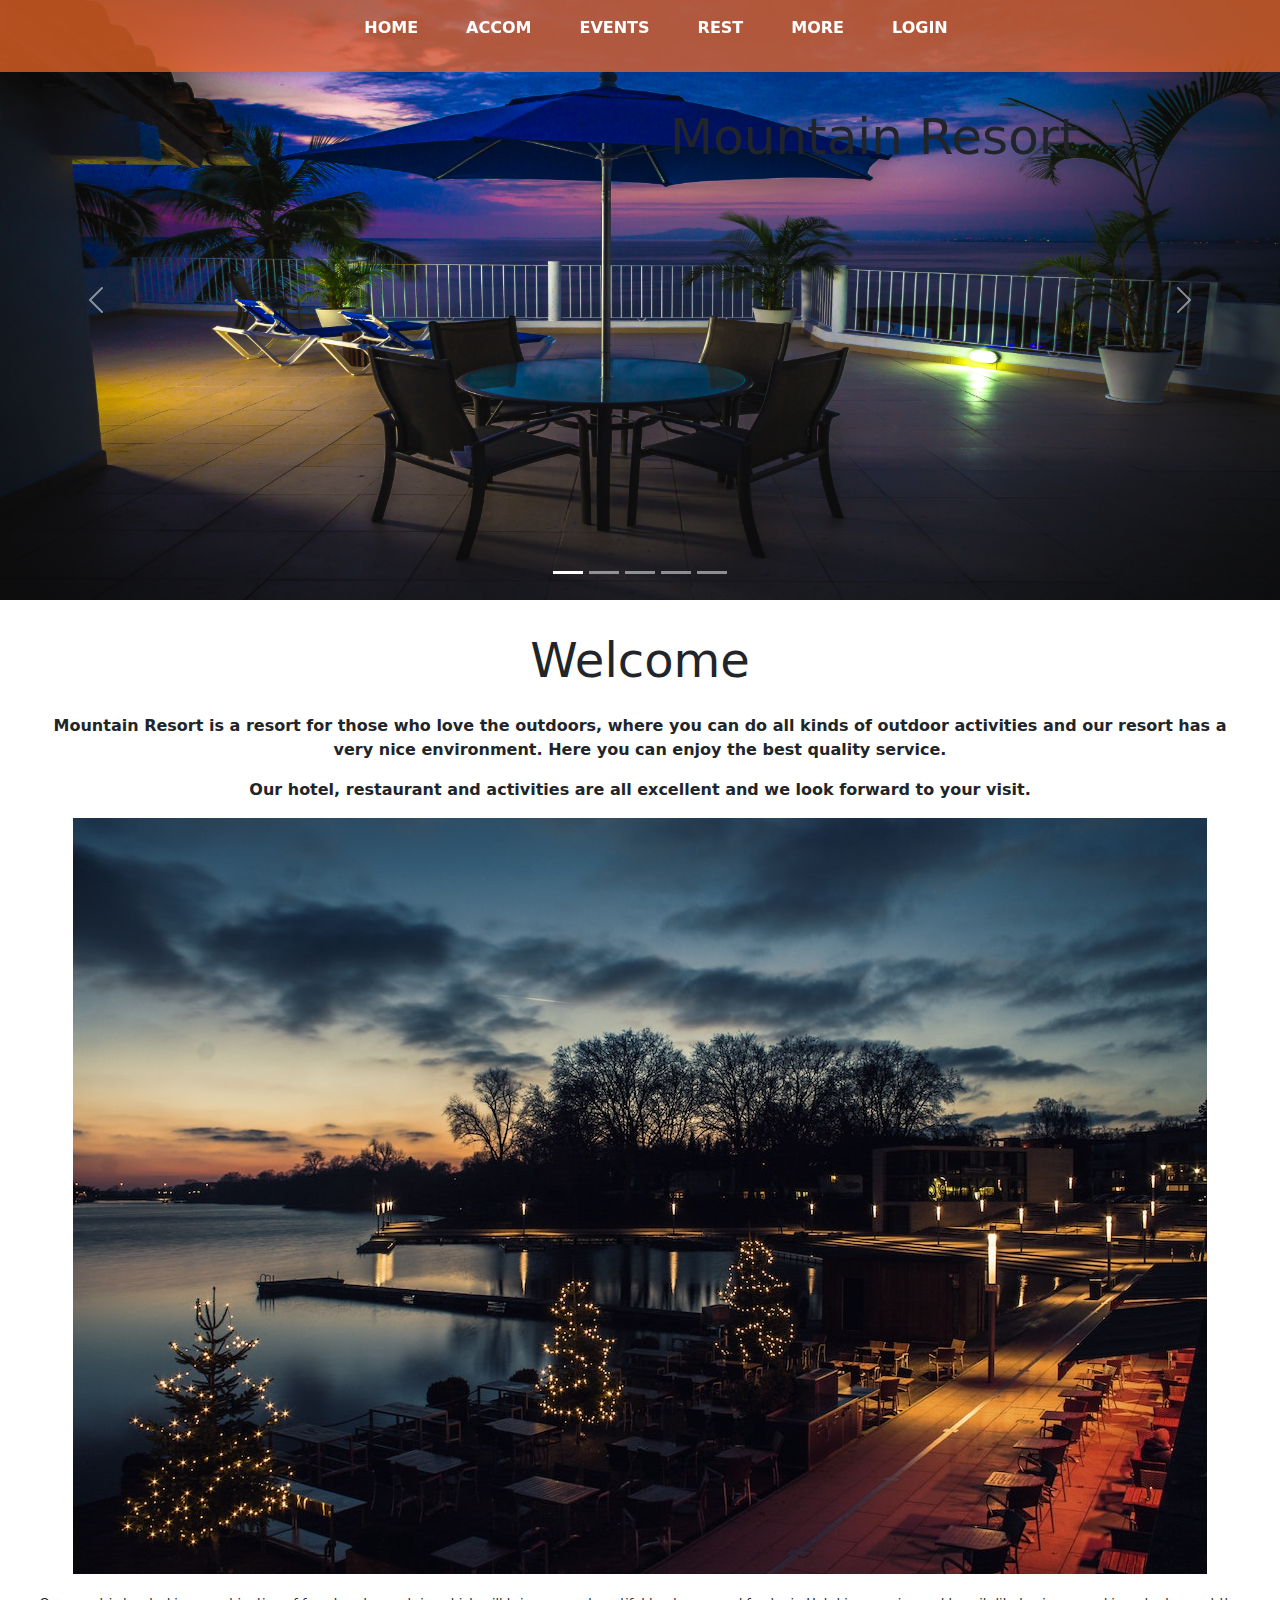
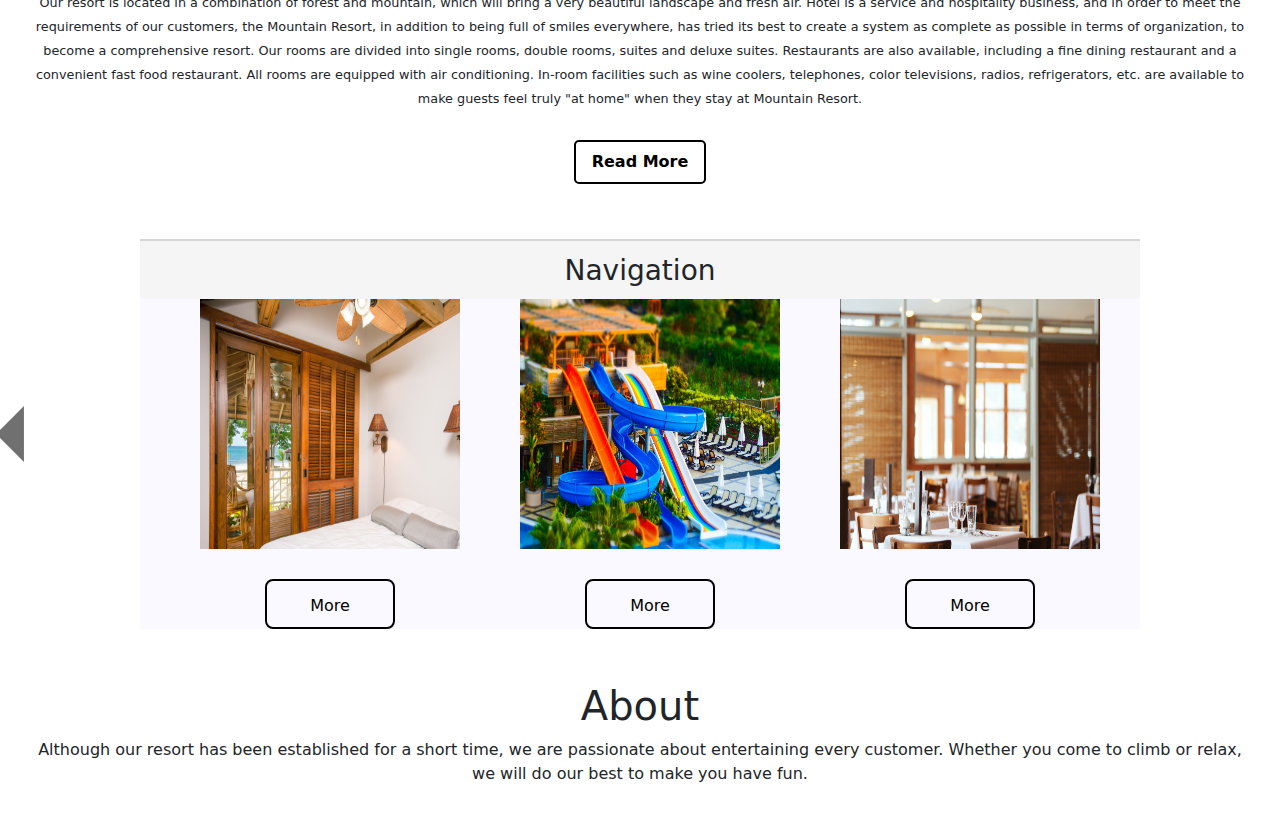
<file: index.html>
<!doctype html>
<html lang="en">
	<head>
		<meta charset="utf-8">
		<title>Mountain Resort</title>
		<link rel="stylesheet" href="css/style.css">
		<link rel="stylesheet"  href="css/bootstrap.css">
		<script src="bootstrap.js"></script>
		<style>
			.carousel_head {
				height: 600px;
			}
			.d-block .w-100 {
				height: 600px;
			}
			.slide_navi {
				width: 1360px;
				height: 400px;
				position: relative;
				display: flex;
				align-items: center;
				justify-content: space-between;
				margin-top: 50px;
			}
			.slide_navi_left {
				width: 80px;
				height: 200px;
				position: absolute;
				transform: translateY(-50%);
				top: 50%;
				left: 10px;
				display: flex;
				align-items: center;
				justify-content: center;
				/* border-radius: 50%; */
				/* display: none; */
			}
			.slide_navi_left:hover {
				background-color: rgba(219, 219, 219, 0.86);
				transition: 0.5s;
			}
			.slide_navi_left:hover img{
				opacity: 0.3;
				transition: 0.5s;
			}
			.slide_navi_center {
				position: absolute;
				transform: translate(-50%);
				left: 50%;
				width: 1000px;
				height: 390px;
				background-color: rgb(249, 249, 255);
				overflow: hidden;
			}
			.slide_navi_center_top {
				width: 100%;
				height: 60px;
				border-top: 2px solid rgb(214, 214, 214);
				background-color: rgb(245, 245, 245);
			}
			.slide_navi_center_footer {
				display: flex;
				align-items:center ;
				/* justify-content: space-between; */
				width: 100%;
				height: 300px;
			}
			.navi_item {
				display: flex;
				flex-direction: column;
				align-items: center;
				justify-content: center;
				margin-top: 30px;
				transition: 1s;
				margin-left: 60px;
			}
			.navi_item_img {
				width: 260px;
				height: 250px;
				overflow: hidden;
			}
			.navi_item_img:hover {
				box-shadow: 3px 3px 15px black;
			}
			.navi_item_img:hover img {
				transform: scale(1.1);
				transition: 1s;
				
			}
			.a_btn {
				margin-top: 30px;
				width: 130px;
				height: 50px;
				border: 2px solid black;
				border-radius: 8px;
			}
			.a_btn a{
				color: black;
			}
			.a_btn:hover {
				background-color: black;
			}
			.a_btn:hover a{
				color: white;
			}
 			.slide_navi_right {
				width: 80px;
				height: 200px;
				display: none;
				position: absolute;
				transform: translateY(-50%);
				top: 50%;
				right: 10px;
				align-items: center;
				justify-content: center;
			}
			.slide_navi_right:hover {
				background-color: rgba(219, 219, 219, 0.86);
				transition: 0.5s;
			}
			.slide_navi_right:hover img{
				opacity: 0.3;
				transition: 0.5s;
			}
		</style>
	</head>
	<body>

		<header id="page-header">
			<div style="text-align: center;">
				<div id="carouselExampleIndicators" class="carousel slide carousel_head" data-bs-ride="carousel">
					<div class="carousel-indicators">
					  <button type="button" data-bs-target="#carouselExampleIndicators" data-bs-slide-to="0" class="active" aria-current="true" aria-label="Slide 1"></button>
					  <button type="button" data-bs-target="#carouselExampleIndicators" data-bs-slide-to="1" aria-label="Slide 2"></button>
					  <button type="button" data-bs-target="#carouselExampleIndicators" data-bs-slide-to="2" aria-label="Slide 3"></button>
					  <button type="button" data-bs-target="#carouselExampleIndicators" data-bs-slide-to="3" aria-label="Slide 4"></button>
					  <button type="button" data-bs-target="#carouselExampleIndicators" data-bs-slide-to="4" aria-label="Slide 5"></button>

					</div>
					<div class="carousel-inner">
					  <div class="carousel-item active">
						<img src="images/bg1.jpg" class="d-block w-100" alt="..." style="height:600px ;">
					  </div>
					  <div class="carousel-item">
						<img src="images/bg2.jpg" class="d-block w-100" alt="..." style="height:600px ;">
					  </div>
					  <div class="carousel-item">
						<img src="images/bg3.jpg" class="d-block w-100" alt="..." style="height:600px ;">
					  </div>
					  <div class="carousel-item">
						<img src="images/bg4.jpg" class="d-block w-100" alt="..." style="height:600px ;">
					  </div>
					  <div class="carousel-item">
						<img src="images/bg5.jpg" class="d-block w-100" alt="..." style="height:600px ;">
					  </div>
					</div>
					<button class="carousel-control-prev" type="button" data-bs-target="#carouselExampleIndicators" data-bs-slide="prev">
					  <span class="carousel-control-prev-icon" aria-hidden="true"></span>
					  <span class="visually-hidden">Previous</span>
					</button>
					<button class="carousel-control-next" type="button" data-bs-target="#carouselExampleIndicators" data-bs-slide="next">
					  <span class="carousel-control-next-icon" aria-hidden="true"></span>
					  <span class="visually-hidden">Next</span>
					</button>
				  </div>
				<!-- <img src="images/logo.jpg"/> -->
				<div style="position: absolute; z-index: 2; left: 670px; top: 100px;">Mountain Resort</div>
			</div>
		</header>

		<nav id="menu" style="z-index: 20;">
			<ul>
				<li>
					<a href="index.html">HOME</a>
				</li>
				<li>
					<a href="ACCOM.html">ACCOM</a>
				</li><li>
					<a href="EVENTS.html">EVENTS</a>
				</li>
				<li>
					<a href="REST.html">REST</a>
				</li>
				<li>
					<a href="MORE.html">MORE</a>
				</li><li>
					<a href="Login.html">LOGIN</a>
				</li>
			</ul>
		</nav>

		<article>
			<div  class="mainContent">
				<h2>Welcome</h2>
				<p>
					<b>Mountain Resort is a resort for those who love the outdoors, where you can do all kinds of outdoor activities and our resort has a very nice environment. Here you can enjoy the best quality service. </b></p>
					<p><b>Our hotel, restaurant and activities are all excellent and we look forward to your visit.		</b>		</p>
				<p><img src="images/img6.jpg" alt="pic" class="picStyle"></p>
				<p2>
					Our resort is located in a combination of forest and mountain, which will bring a very beautiful landscape and fresh air.
				 Hotel is a service and hospitality business, and in order to meet the requirements of our customers, the Mountain Resort, in addition to being full of smiles everywhere, has tried its best to create a system as complete as possible in terms of organization, to become a comprehensive resort.
				 Our rooms are divided into single rooms, double rooms, suites and deluxe suites. Restaurants are also available, including a fine dining restaurant and a convenient fast food restaurant. All rooms are equipped with air conditioning.
				 In-room facilities such as wine coolers, telephones, color televisions, radios, refrigerators, etc. are available to make guests feel truly "at home" when they stay at Mountain Resort.			</p2>
				
				<div class="horSeparator"></div>
			<footer style="display: flex; flex-direction: column; align-items: center; justify-content: center;">
				<nav class="button" style="margin-top: 30px;">
					<a href="read more.html">Read More</a>
				</nav>

				<div class="slide_navi">
					<div class="slide_navi_left">
						<img src="./images/左箭头(2).png" alt="">
					</div>
					<div class="slide_navi_center">
						<div class="slide_navi_center_top">
							<h3 style="line-height: 60px;">Navigation</h3>
						</div>
						<div class="slide_navi_center_footer">
							<div class="navi_item">
								<div class="navi_item_img">
									<img src="./images/accom.jpg" alt="" style="width: 300px; height: 300px;">
								</div>
								<div class="a_btn">
									<a href="ACCOM.html" style="text-decoration:none;line-height: 50px;">More</a>
								</div>
							</div>
							<div class="navi_item">
								<div class="navi_item_img">
									<img src="./images/event.jpg" alt="" style="width: 300px; height: 300px;">
								</div>
								<div class="a_btn">
									<a href="EVENTS.html" style="text-decoration:none;line-height: 50px;">More</a>
								</div>
							</div>
							<div class="navi_item">
								<div class="navi_item_img">
									<img src="./images/rest.jpg" alt="" style="width: 300px; height: 300px;">
								</div>
								<div class="a_btn">
									<a href="REST.html" style="text-decoration:none;line-height: 50px;">More</a>
								</div>
							</div>
							<div class="navi_item">
								<div class="navi_item_img">
									<img src="./images/read more.jpg" alt="" style="width: 300px; height: 300px;">
								</div>
								<div class="a_btn">
									<a href="read more.html" style="text-decoration:none;line-height: 50px;">More</a>
								</div>
							</div>														
						</div>
					</div>
					<div class="slide_navi_right">
						<img src="./images/右箭头.png" alt="">
					</div>
				</div>
				<h1><br>About<br></h1>
				<p>
					Although our resort has been established for a short time, we are passionate about entertaining every customer.  Whether you come to climb or relax, we will do our best to make you have fun.
				</p>
				
				<div class="horSeparator"></div>
			</div>
			
		    </footer>

		</article>
		<script>
			var left=document.querySelector('.slide_navi_left')
			var nav_footer=document.querySelector('.slide_navi_center_footer')
			var right=document.querySelector('.slide_navi_right')
			var item=document.querySelectorAll('.navi_item')
			var index=0
			var j=0
		    left.onclick=function(){			
				index=1
				console.log(index);
				if (index>=1) {
					right.style.display='flex'
				}
				if (index>=item.length-3) {
					left.style.display='none'
				}
				let transX1=index*-320+'px'
				for (let i=0;i<item.length;i++) {
					item[i].style.transform=`translateX(${transX1})`
				}
			}
		    right.onclick=function() {
				index=0
				console.log(index);
				if (index=1) {
					right.style.display='none'
				}
				if (index<=item.length-3) {
					left.style.display='flex'
				}
				let transX1=index*-320+'px'
				for (let i=0;i<item.length;i++) {
					item[i].style.transform=``
					// item[i].style.transform=`translateX(${transX1})`
				}
			}
		</script>
	</body>
</html>
</file>
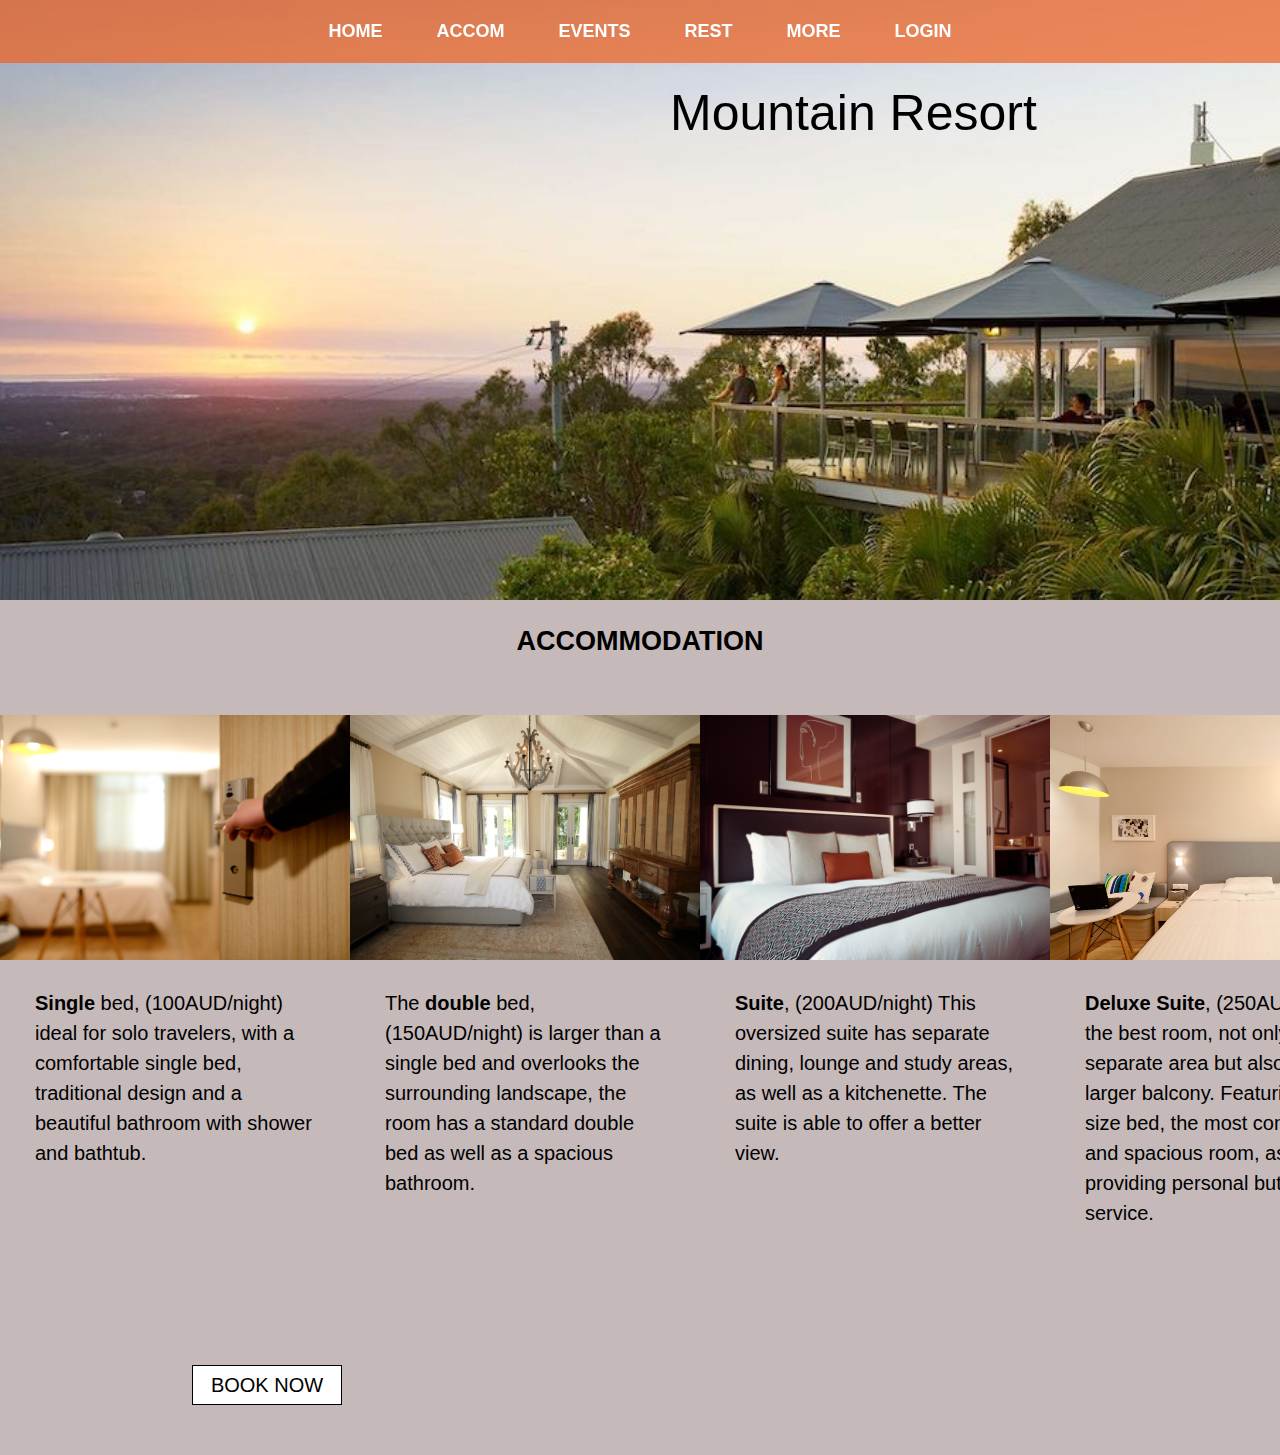
<file: ACCOM.html>
<!DOCTYPE html>
<html>
	<head>
		<meta charset="utf-8">
	
		<link rel="stylesheet" href="css/style.css">
	
		<style>
			.con_box {
				display: flex;
				align-items: center;
				justify-items: center;
				justify-content: space-around;
			}
			.cont {
				display: flex;
				align-items: center;
				justify-items: center;
				flex-direction: column;
				height: 600px;
				/* width: 300px; */
				margin-top: 60px;
			}
		</style>
	</head>
	<body>
		<header id="page-header">
			<div style="text-align: center;">
				<img src="images/logo.jpg"/>
				<div style="position: absolute; z-index: 2; left: 670px; top: 100px;">Mountain Resort</div>
			</div>
		</header>
		<nav id="menu">
			<ul>
				<li>
					<a href="index.html">HOME</a>
				</li>
				<li>
					<a href="ACCOM.html">ACCOM</a>
				</li><li>
					<a href="EVENTS.html">EVENTS</a>
				</li>
				<li>
					<a href="REST.html">REST</a>
				</li>
				<li>
					<a href="MORE.html">MORE</a>
				</li><li>
					<a href="Login.html">LOGIN</a>
				</li>
			</ul>
		</nav>
		
		<div class="con">
			<h2>ACCOMMODATION</h2>
			<div class="con_box">
				<div class="cont">				
					<a href="BOOK.html"><img src="images/single.jpg" style="width: 350px; height:245px; " ></a>
					<p style="width: 280px;font-size: 20px;margin: 20px 0 0 0;"><span>Single</span> bed, (100AUD/night) ideal for solo travelers, with a comfortable single bed, traditional design and a beautiful bathroom with shower and bathtub.</p>
				</div>
				<div class="cont">
					<a href="BOOK.html"><img src="images/deluxe suite.jpg" style="width: 350px; height:245px; " ></a>
					
					<p style="width: 280px;font-size: 20px;margin: 20px 0 0 0;">The <span>double</span> bed, (150AUD/night) is larger than a single bed and overlooks the surrounding landscape, the room has a standard double bed as well as a spacious bathroom.</p>
				</div>
				<div class="cont">
					<a href="BOOK.html"><img src="images/suite.jpg" style="width: 350px; height:245px; " ></a>
					<p style="width: 280px;font-size: 20px;margin: 20px 0 0 0;"><span>Suite</span>, (200AUD/night) This oversized suite has separate dining, lounge and study areas, as well as a kitchenette. The suite is able to offer a better view.</p>
				</div>
				<div class="cont">
					<a href="BOOK.html"><img src="images/double.jpg" style="width: 350px; height:245px; " ></a>
					<p style="width: 280px;font-size: 20px;margin: 20px 0 0 0;"><span>Deluxe Suite</span>, (250AUD/night) the best room, not only has a separate area but also has a larger balcony. Featuring a king size bed, the most comfortable and spacious room, as well as providing personal butler service.</p>
				</div>
			</div>
			
			<a href="BOOK.html"><button>BOOK NOW</button></a>					
		</div>
	</body>
</html>
</file>
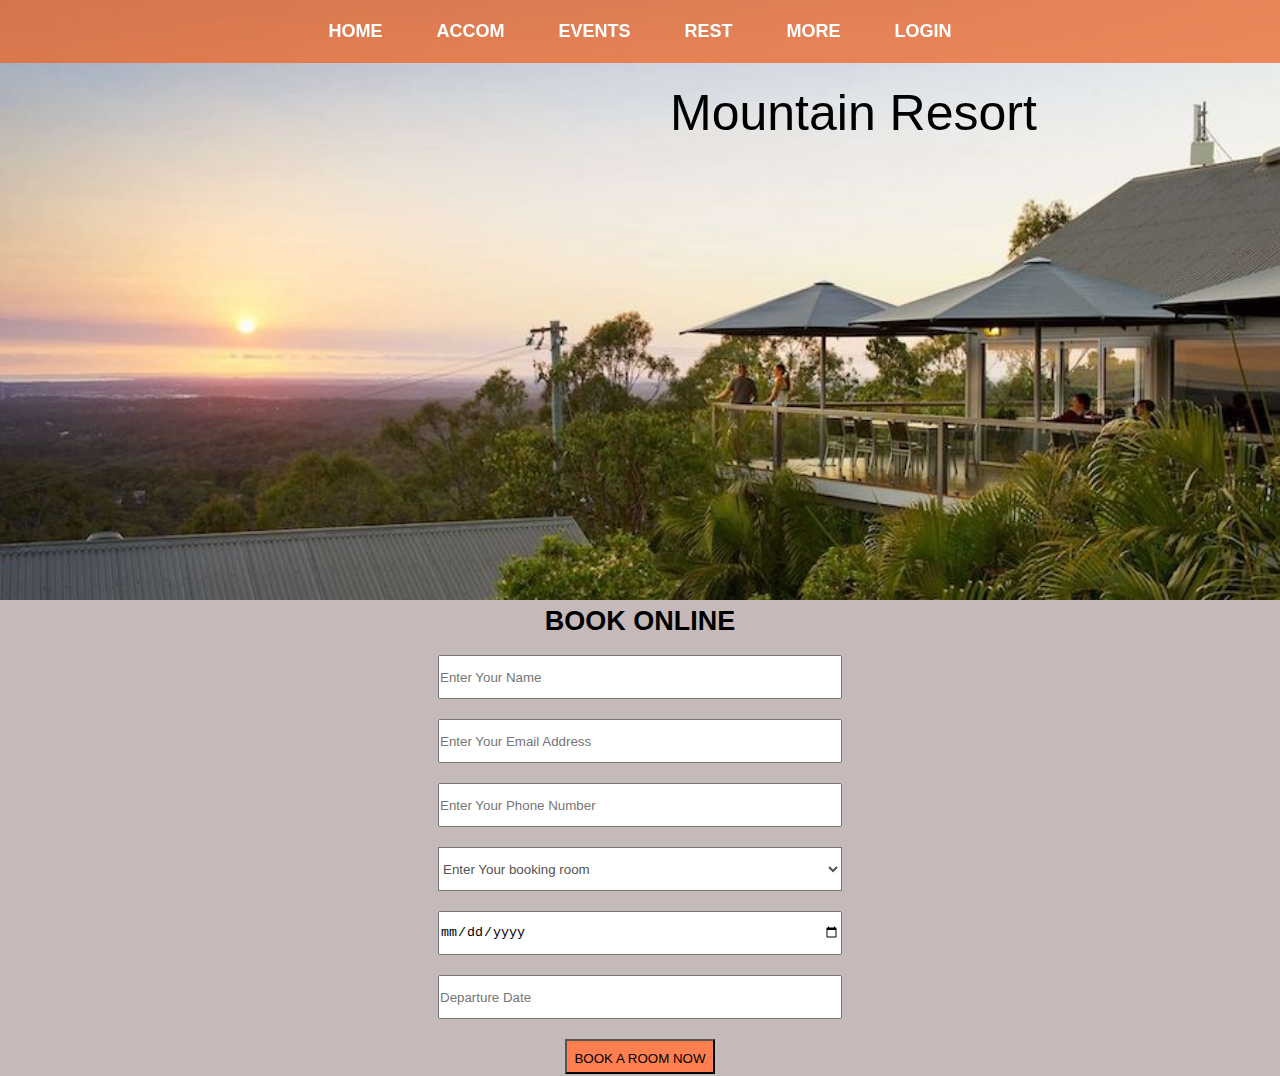
<file: BOOK.html>
<!doctype html>
<html lang="en">
	<head>
		<meta charset="utf-8">
		<title>Mountain Resort</title>
		<link rel="stylesheet" href="css/style.css">
		
	</head>
    <body>

		<header id="page-header">
			<div style="text-align: center;">
				<img src="images/logo.jpg"/>
				<div style="position: absolute; z-index: 2; left: 670px; top: 100px;">Mountain Resort</div>
			</div>
		</header>
        <nav id="menu">
			<ul>
				<li>
					<a href="index.html">HOME</a>
				</li>
				<li>
					<a href="ACCOM.html">ACCOM</a>
				</li><li>
					<a href="EVENTS.html">EVENTS</a>
				</li>
				<li>
					<a href="REST.html">REST</a>
				</li>
				<li>
					<a href="MORE.html">MORE</a>
				</li><li>
					<a href="Login.html">LOGIN</a>
				</li>
			</ul>
		</nav>
       
        <aside class="widget">
            <div class="vbf">
                <h2 class="form_title"> BOOK ONLINE</h2>
                <form id="booking-form" class="inner">
                    <div class="form-group">
                        <input class="form-control" name="booking-name" placeholder="Enter Your Name" type="text">
                    </div>
                    <div class="form-group">
                        <input class="form-control" name="booking-email" placeholder="Enter Your Email Address" type="email">
                    </div>
                    <div class="form-group">
                        <input class="form-control" name="booking-phone" placeholder="Enter Your Phone Number" type="text">
                    </div>
                    <div class="form-group">
                        <!-- <input class="form-control" name="booking-room" placeholder="Enter Your booking room" type="text"> -->
                        <select name="" id="" style="width: 404px;height: 44px;margin-top: 20px;background-color: white;color: rgb(83, 83, 83);">
                            <option selected="selected" disabled="disabled"  style='display: none; ' value=''>Enter Your booking room</option>
                            <option value="">romm1</option>
                            <option value="">romm2</option>
                            <option value="">romm3</option>
                            <option value="">romm4</option>

                        </select>
                    </div>
                   
                    <div class="form-group  nopadding">
                        <div class="input-group">
                            <div class="form_date">
                                <input class="date" name="booking-checkin" placeholder="Arrival Date" type="date">
                            </div>
                        </div>
                    </div>
                    <div class="form-group nopadding">
                        <div class="input-group">
                            <div class="form_date">
                                <input class="date" name="booking-checkout" placeholder="Departure Date" type="text">
                            </div>
                        </div>
                    </div>
					<button type="submit"><a href="Bookingsuccess.html">BOOK A ROOM NOW</a></button>
                    
                </form>
            </div>
        </aside>
        <script>
            
        </script>
		
    </body>
</file>
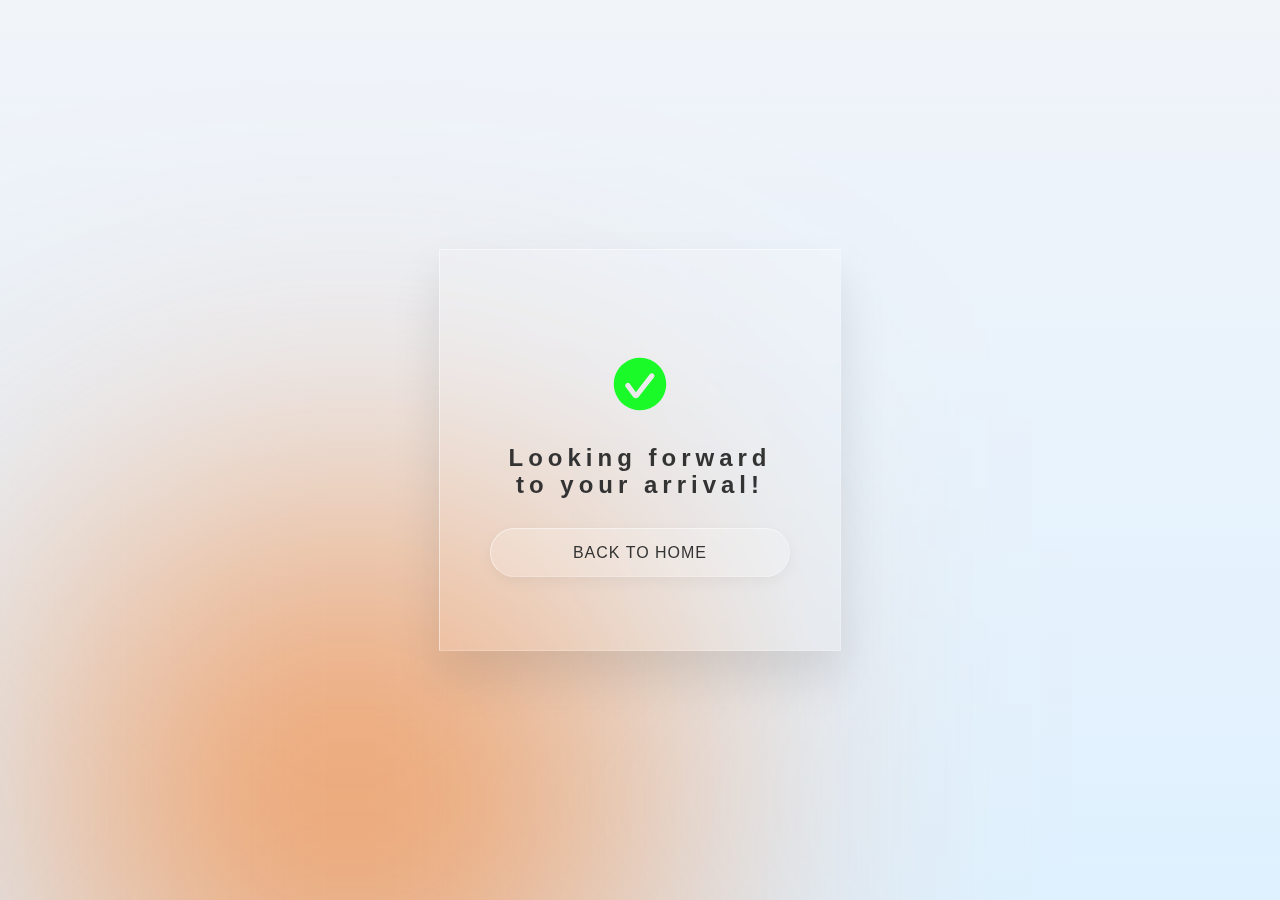
<file: Bookingsuccess.html>
<!doctype html>
<html lang="en">
 
<head>
    <meta charset="utf-8">
    <meta name="viewport" content="width=device-width, initial-scale=1.0">
 
    <link rel="stylesheet" href="css/style.css">
 
</head>
 
<body>
    <main class="booking_success">
        <div class="color"></div>
        <div class="container">
            <div class="form">
                <svg t="1665046504964" class="icon" viewBox="0 0 1024 1024" version="1.1" xmlns="http://www.w3.org/2000/svg" p-id="2144" width="200" height="200"><path d="M512 64.383234C264.7878 64.383234 64.383234 264.7878 64.383234 512s200.404567 447.616766 447.616766 447.616766 447.616766-200.404567 447.616766-447.616766S759.2122 64.383234 512 64.383234zM749.24404 399.346715 490.771928 730.197844c-25.757381 32.969325-73.223154 32.730188-98.382691-0.833916L268.525094 564.127936c-14.827561-19.780982-10.813317-47.835721 8.967665-62.664303 19.780982-14.827561 47.836743-10.813317 62.664303 8.967665l101.483305 142.855154 237.057022-309.05485c15.21897-19.480527 43.349333-22.93576 62.830882-7.71679C761.008798 351.734802 764.46301 379.865166 749.24404 399.346715z" p-id="2145" fill="#1afa29"></path></svg>
                <h2>Looking forward to your arrival!</h2>
                <form>
                    <div class="inputBox">
                        <a href="index.html">BACK TO HOME</a>
                    </div>
                </form>
                </div>
            </div>
        </div>
    </section>
</body>

</html>
</file>
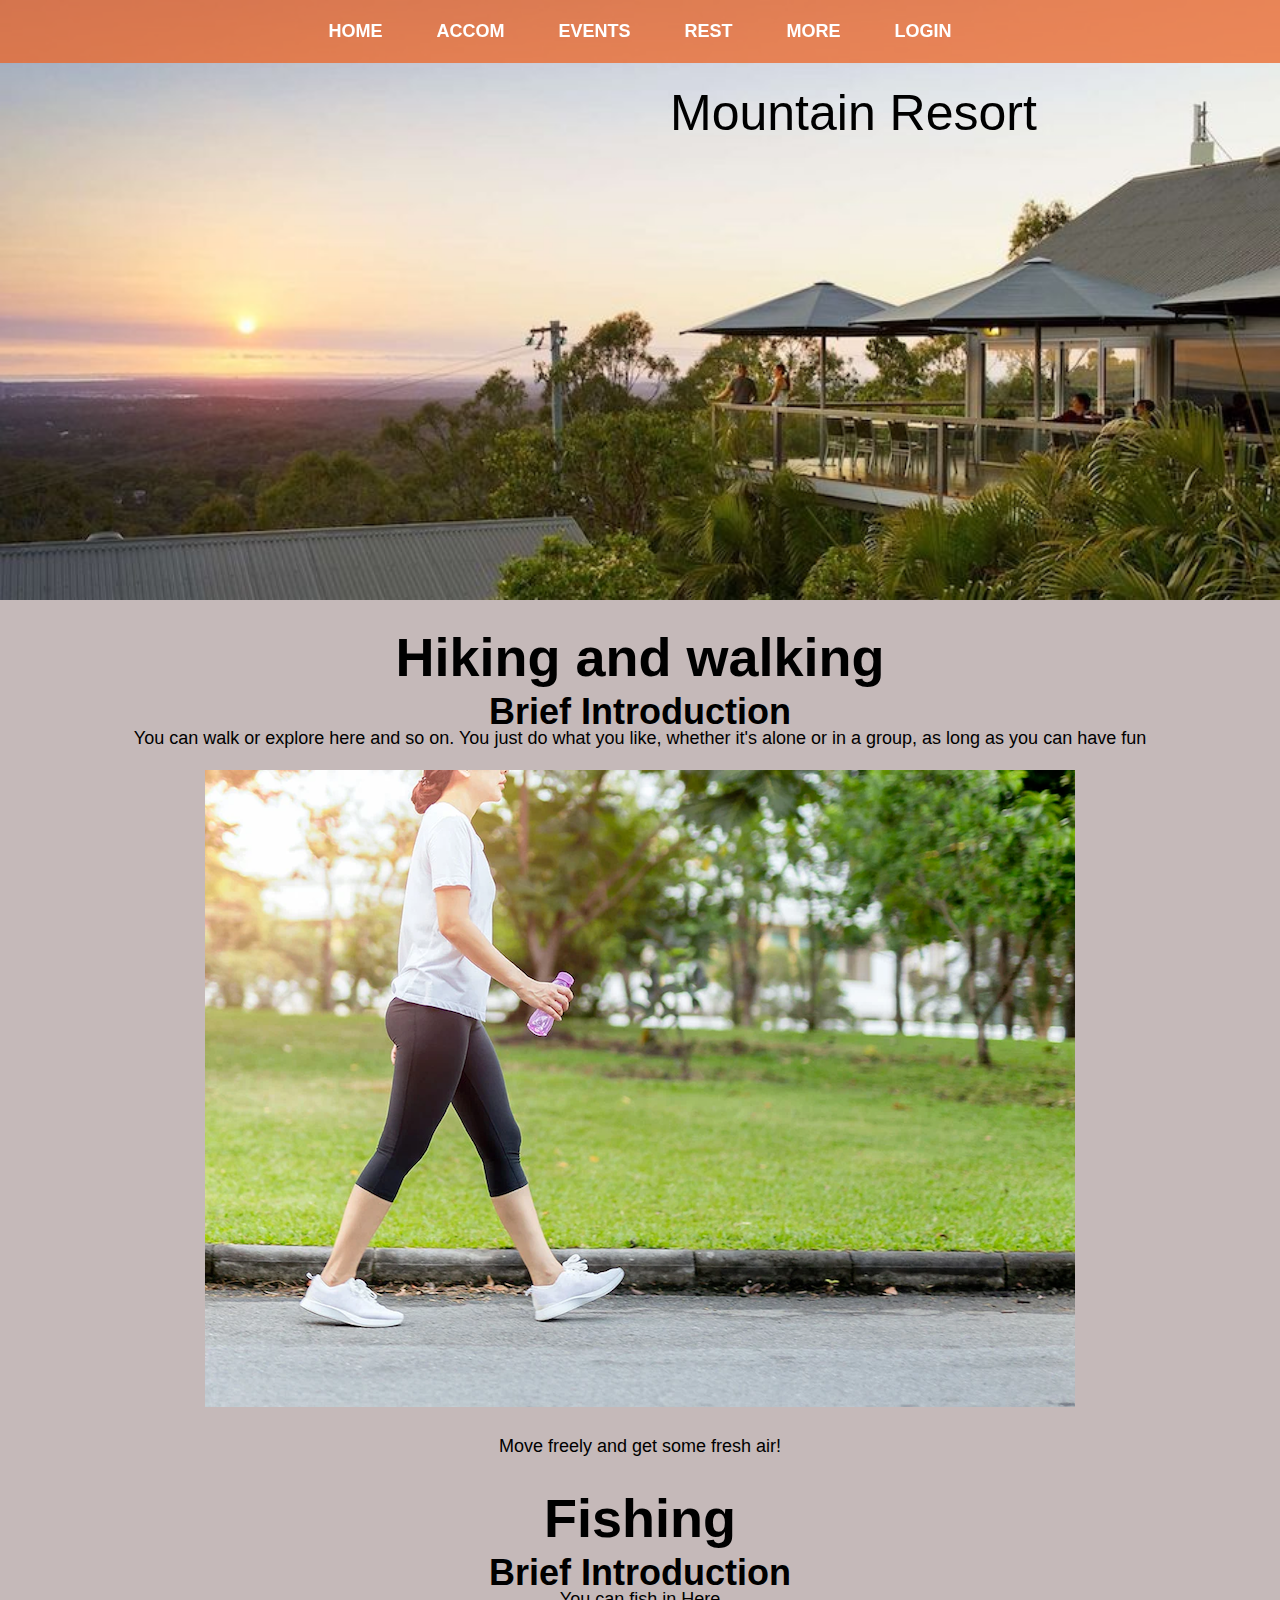
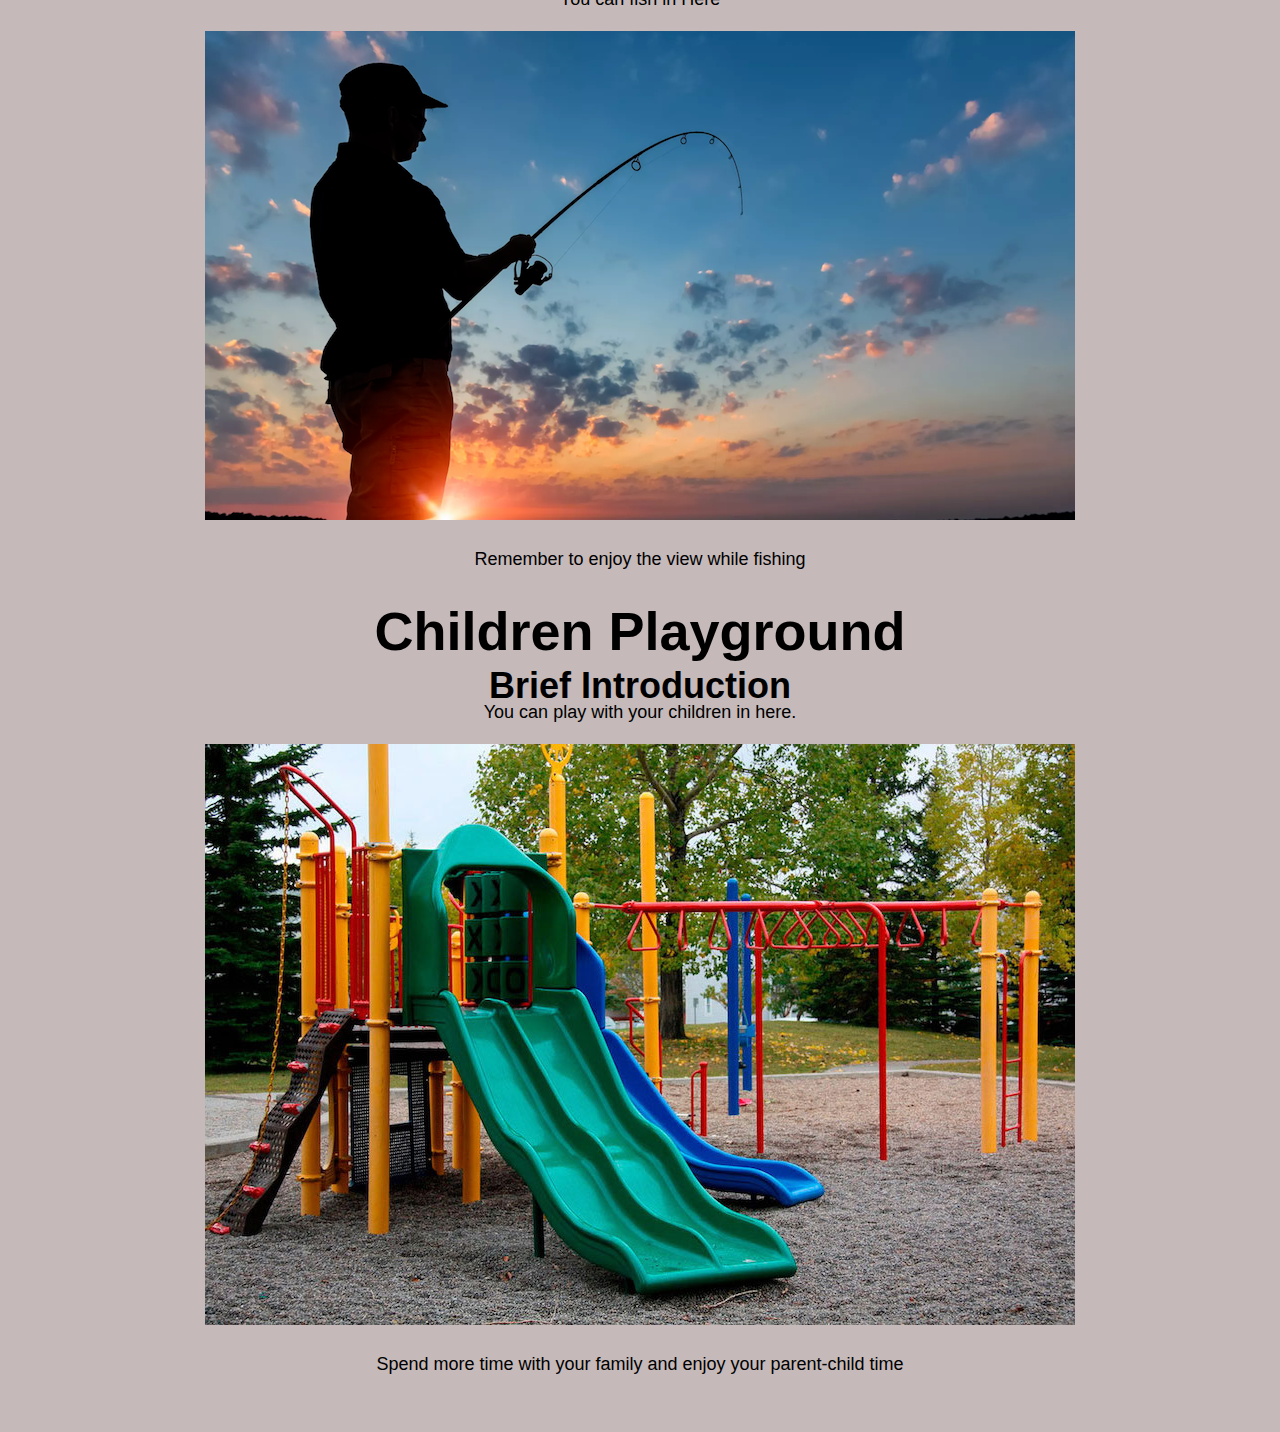
<file: EVENTS.html>
<!doctype html>
<html lang="en">
	<head>
		<meta charset="utf-8">
		<title>Mountain Resort</title>
		<link rel="stylesheet" href="css/style.css">
	</head>
    <body>

		<header id="page-header">
			
	
			<div style="text-align: center;">
				<img src="images/logo.jpg"/>
				<div style="position: absolute; z-index: 2; left: 670px; top: 100px;">Mountain Resort</div>
			</div>
		</header>
        <nav id="menu">
			<ul>
				<li>
					<a href="index.html">HOME</a>
				</li>
				<li>
					<a href="ACCOM.html">ACCOM</a>
				</li><li>
					<a href="EVENTS.html">EVENTS</a>
				</li>
				<li>
					<a href="REST.html">REST</a>
				</li>
				<li>
					<a href="MORE.html">MORE</a>
				</li><li>
					<a href="Login.html">LOGIN</a>
				</li>
			</ul>
		</nav>
        <article>
			<div class="mainContent">
				<h2> Hiking and walking</h2>
                <h1> Brief Introduction</h1>
				<p>
                    You can walk or explore here and so on. You just do what you like, whether it's alone or in a group, as long as you can have fun				
                </p>
                <img src="images/walking.png" alt="pic" class="picStyle"></p>
				<p>
					Move freely and get some fresh air!
                </p>
				
                <h2><br> Fishing<br></h2>
                <h1> Brief Introduction</h1>
                <p>
                    You can fish in Here			
                </p>
                <img src="images/fishing.png" alt="pic" class="picStyle"></p>
                <p>
                    Remember to enjoy the view while fishing</p>
                <h2> <br>Children Playground<br></h2>
                <h1> Brief Introduction</h1>
                <p>
                    You can play with your children	in here.			
                </p>
                <img src="images/playground.jpeg" alt="pic" class="picStyle"></p>
                <p>
                    Spend more time with your family and enjoy your parent-child time            
                  	</p>
                
			</div>
			

		</article>

    </body>
</file>
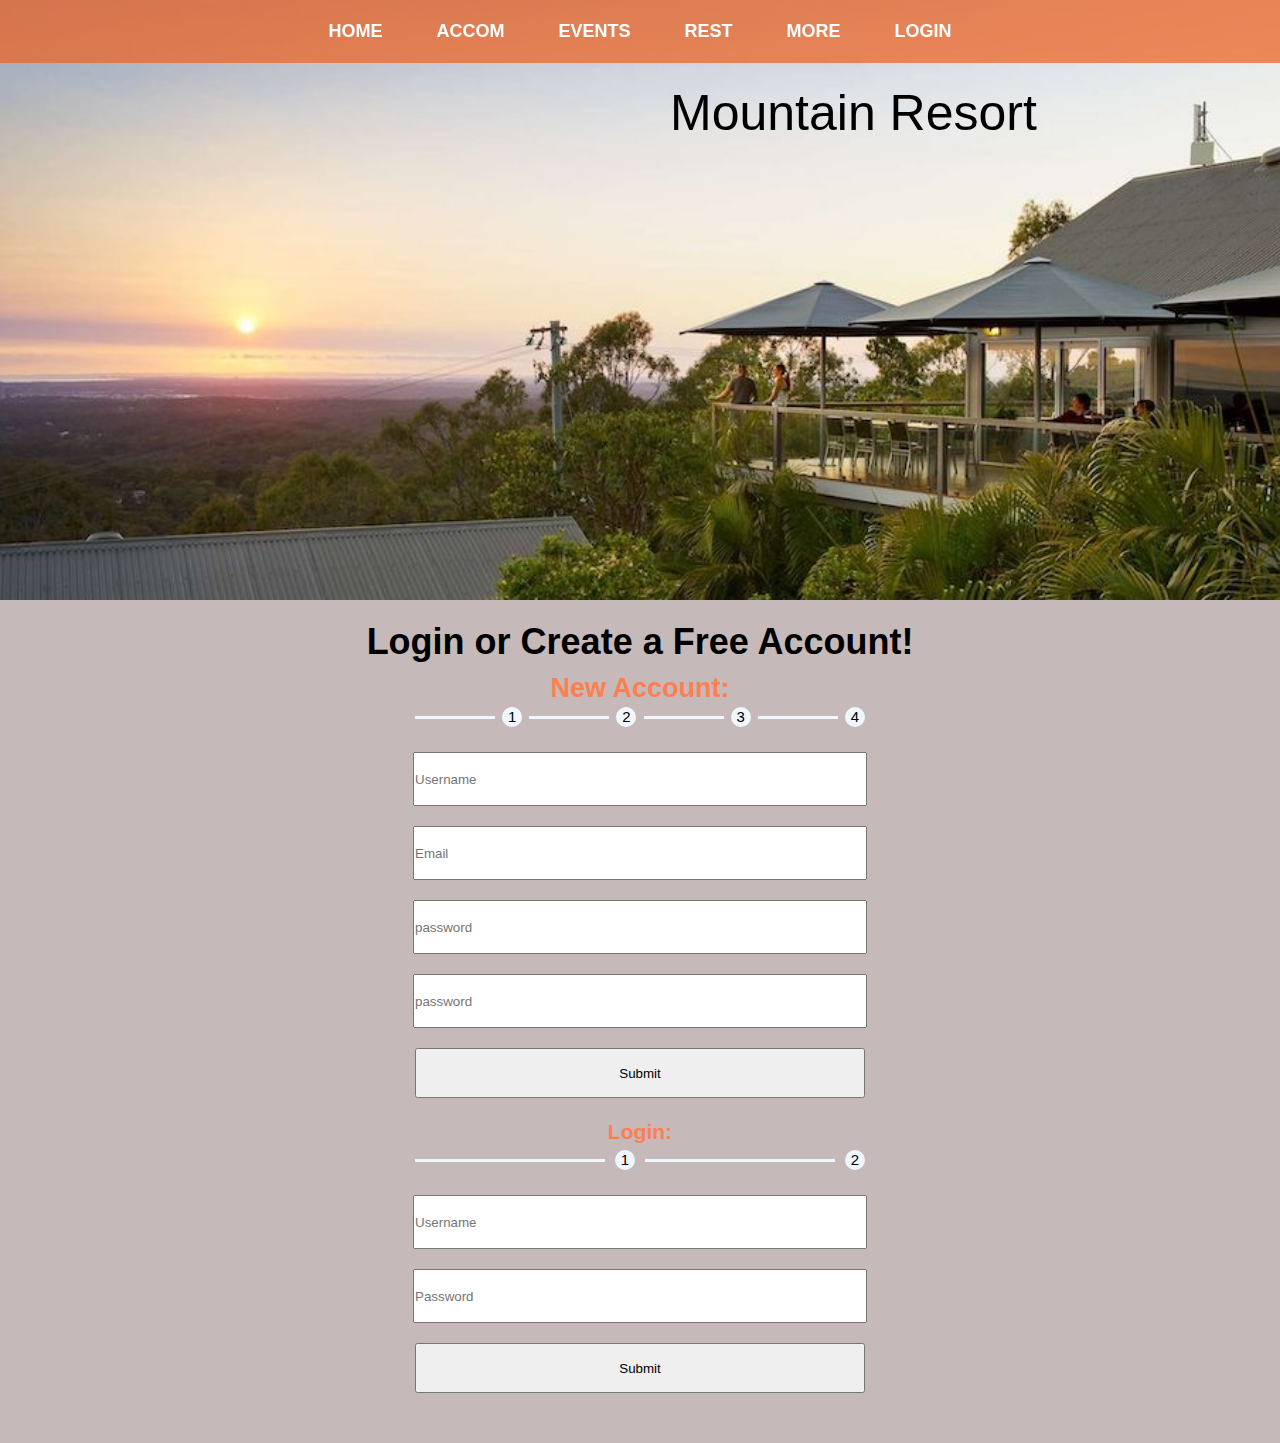
<file: Login.html>
<!doctype html>
<html lang="en">
	<head>
		<meta charset="utf-8">
		<title>Mountain Resort</title>
		<link rel="stylesheet" href="css/style.css">
        <style>
            .step {
                width: 450px;
                height: 30px;
                position: absolute;
                transform: translateX(-50%);
                left: 50%;
                display: flex;
                justify-content: space-between;
                align-items: center;
                margin-bottom: 30px;
            }
            .step_2 {
                width: 450px;
                height: 30px;
                position: absolute;
                transform: translateX(-50%);
                left: 50%;
                display: flex;
                justify-content: space-between;
                align-items: center;
                margin-bottom: 30px;
            }
            .line {
                width: 80px;
                height: 3px;
                background-color: aliceblue;
                transition: 1s;
            }
            .step1 {
                width: 10px;
                height: 10px;
                border-radius: 50%;
                background-color: rgb(240, 247, 255);
                border: 5px solid rgba(0, 0, 0, 0);
                font-size: 15px;
                line-height: 10px;
                transition: 1s;

            }
            .line_2 {
                width: 190px;
                height: 3px;
                background-color: aliceblue;
                transition: 1s;
            }
            .step1_2 {
                width: 10px;
                height: 10px;
                border-radius: 50%;
                background-color: rgb(240, 247, 255);
                border: 5px solid rgba(0, 0, 0, 0);
                font-size: 15px;
                line-height: 10px;
                transition: 1s;
            }
        </style>
	</head>
    <body>

		<header id="page-header">
			<div style="text-align: center;">
				<img src="images/logo.jpg"/>
				<div style="position: absolute; z-index: 2; left: 670px; top: 100px;">Mountain Resort</div>
			</div>
		</header>
        <nav id="menu" style="z-index: 100;">
			<ul>
				<li>
					<a href="index.html">HOME</a>
				</li>
				<li>
					<a href="ACCOM.html">ACCOM</a>
				</li><li>
					<a href="EVENTS.html">EVENTS</a>
				</li>
				<li>
					<a href="REST.html">REST</a>
				</li>
				<li>
					<a href="MORE.html">MORE</a>
				</li><li>
					<a href="Login.html">LOGIN</a>
				</li>
			</ul>
		</nav>
       
		<div class="main">
            <div class="header" >
                <h1>Login or Create a Free Account!</h1>
            </div>
                <form>
                    <ul class="left-form">
                        <h2>New Account:</h2>
                        <div class="step">
                            <div class="line"></div>
                            <div class="step1">1</div>
                            <div class="line"></div>
                            <div class="step1">2</div>
                            <div class="line"></div>
                            <div class="step1">3</div>
                            <div class="line"></div>
                            <div class="step1">4</div>
                        </div>
                        <li style="margin-top: 30px;">
                            <input type="text"   placeholder="Username" />
                        </li> 
                        <li>
                            <input type="text"   placeholder="Email" />
                        </li> 
                        <li>
                            <input type="password"   placeholder="password" />
                        </li> 
                        <li>
                            <input type="password"   placeholder="password" />
                        </li> 
                        <button type="submit" class="btn-submit"><a href="success.html"> Submit</a></button>
                    </ul>
                    <ul class="right-form">
                        <h3>Login:</h3>
                        <div class="step_2">
                            <div class="line_2"></div>
                            <div class="step1_2">1</div>
                            <div class="line_2"></div>
                            <div class="step1_2">2</div>
                        </div>
                        <div style="margin-top: 30px;">
                            <li><input type="text"  placeholder="Username" /></li>
                            <li> <input type="password"  placeholder="Password" /></li>
                            <button type="submit" class="btn btn-submit"><a href="success.html"> Submit</a></button>
                        </div>
                </form>
                
            </div>
            <script>
                //获取New Account下的所需节点 left_form 为上面四个输入框的上级盒子
                var left_form=document.querySelector('.left-form')
                // 获取四个输入框 
                var ipts=left_form.querySelectorAll('input')
                // 获取四个进度条（线）
                var line=left_form.querySelectorAll('.line')
                // 获取四个进度条（圆圈）
                var step1=left_form.querySelectorAll('.step1')

                // 同上 只不过获取的是login下方的元素
                var right_form=document.querySelector('.right-form')
                var ipts2=right_form.querySelectorAll('input')
                var line_2=right_form.querySelectorAll('.line_2')
                var step1_2=right_form.querySelectorAll('.step1_2')
                var sum =0
                // input事件 onblur为失去焦点事件，当第0个输入框的焦点失去后，判断内部有没有内容，有内容就将对应的进度点亮，没有则将进度取消
                ipts[0].onblur=function() {
                    // 当输入框内有文字时 也就是value不等于空，将对应进度条的背景色改变
                    if (ipts[0].value!=='') {
                        line[0].style.backgroundColor='rgb(60, 124, 197)'
                        step1[0].style.backgroundColor='rgb(60, 124, 197)'
                        step1[0].style.width='12px'
                        step1[0].style.height='12px'
                        step1[0].innerHTML=''
                        step1[0].color='white'
                        // 如果框内没有文字，则取消掉进度条状态
                    } else  {
                        line[0].style.backgroundColor='aliceblue'
                        step1[0].style.backgroundColor='aliceblue'
                        step1[0].style.width='10px'
                        step1[0].style.height='10px'
                        step1[0].innerHTML='1'
                    }
                }
                
                ipts[1].onblur=function() {
                    console.log(ipts[1].value);
                    if (ipts[1].value!=='') {
                        line[1].style.backgroundColor='rgb(60, 124, 197)'
                        step1[1].style.backgroundColor='rgb(60, 124, 197)'
                        step1[1].style.width='12px'
                        step1[1].style.height='12px'
                        step1[1].innerHTML=''
                        step1[1].color='white'
                    } else  {
                        line[1].style.backgroundColor='aliceblue'
                        step1[1].style.backgroundColor='aliceblue'
                        step1[1].style.width='10px'
                        step1[1].style.height='10px'
                        step1[1].innerHTML='2'
                    }
                }

                ipts[2].onblur=function() {
                    console.log(ipts[2].value);
                    if (ipts[2].value!=='') {
                        line[2].style.backgroundColor='rgb(60, 124, 197)'
                        step1[2].style.backgroundColor='rgb(60, 124, 197)'
                        step1[2].style.width='12px'
                        step1[2].style.height='12px'
                        step1[2].innerHTML=''
                        step1[2].color='white'
                    } else  {
                        line[2].style.backgroundColor='aliceblue'
                        step1[2].style.backgroundColor='aliceblue'
                        step1[2].style.width='10px'
                        step1[2].style.height='10px'
                        step1[2].innerHTML='2'
                    }
                }

                ipts[3].onblur=function() {
                    console.log(ipts[3].value);
                    if (ipts[3].value!=='') {
                        line[3].style.backgroundColor='rgb(60, 124, 197)'
                        step1[3].style.backgroundColor='rgb(60, 124, 197)'
                        step1[3].style.width='12px'
                        step1[3].style.height='12px'
                        step1[3].innerHTML=''
                        step1[3].color='white'
                    } else  {
                        line[3].style.backgroundColor='aliceblue'
                        step1[3].style.backgroundColor='aliceblue'
                        step1[3].style.width='10px'
                        step1[3].style.height='10px'
                        step1[3].innerHTML='2'
                    }
                }

                ipts2[0].onblur=function() {
                    console.log(ipts2[0].value);
                    if (ipts2[0].value!=='') {
                        line_2[0].style.backgroundColor='rgb(60, 124, 197)'
                        step1_2[0].style.backgroundColor='rgb(60, 124, 197)'
                        step1_2[0].style.width='12px'
                        step1_2[0].style.height='12px'
                        step1_2[0].innerHTML=''
                        step1_2[0].color='white'
                    } else  {
                        line_2[0].style.backgroundColor='aliceblue'
                        step1_2[0].style.backgroundColor='aliceblue'
                        step1_2[0].style.width='10px'
                        step1_2[0].style.height='10px'
                        step1_2[0].innerHTML='1'
                    }
                }
                
                ipts2[1].onblur=function() {
                    console.log(ipts2[1].value);
                    if (ipts2[1].value!=='') {
                        line_2[1].style.backgroundColor='rgb(60, 124, 197)'
                        step1_2[1].style.backgroundColor='rgb(60, 124, 197)'
                        step1_2[1].style.width='12px'
                        step1_2[1].style.height='12px'
                        step1_2[1].innerHTML=''
                        step1_2[1].color='white'
                    } else  {
                        line_2[1].style.backgroundColor='aliceblue'
                        step1_2[1].style.backgroundColor='aliceblue'
                        step1_2[1].style.width='10px'
                        step1_2[1].style.height='10px'
                        step1_2[1].innerHTML='2'
                    }
                }
            </script>
    </body>
</file>
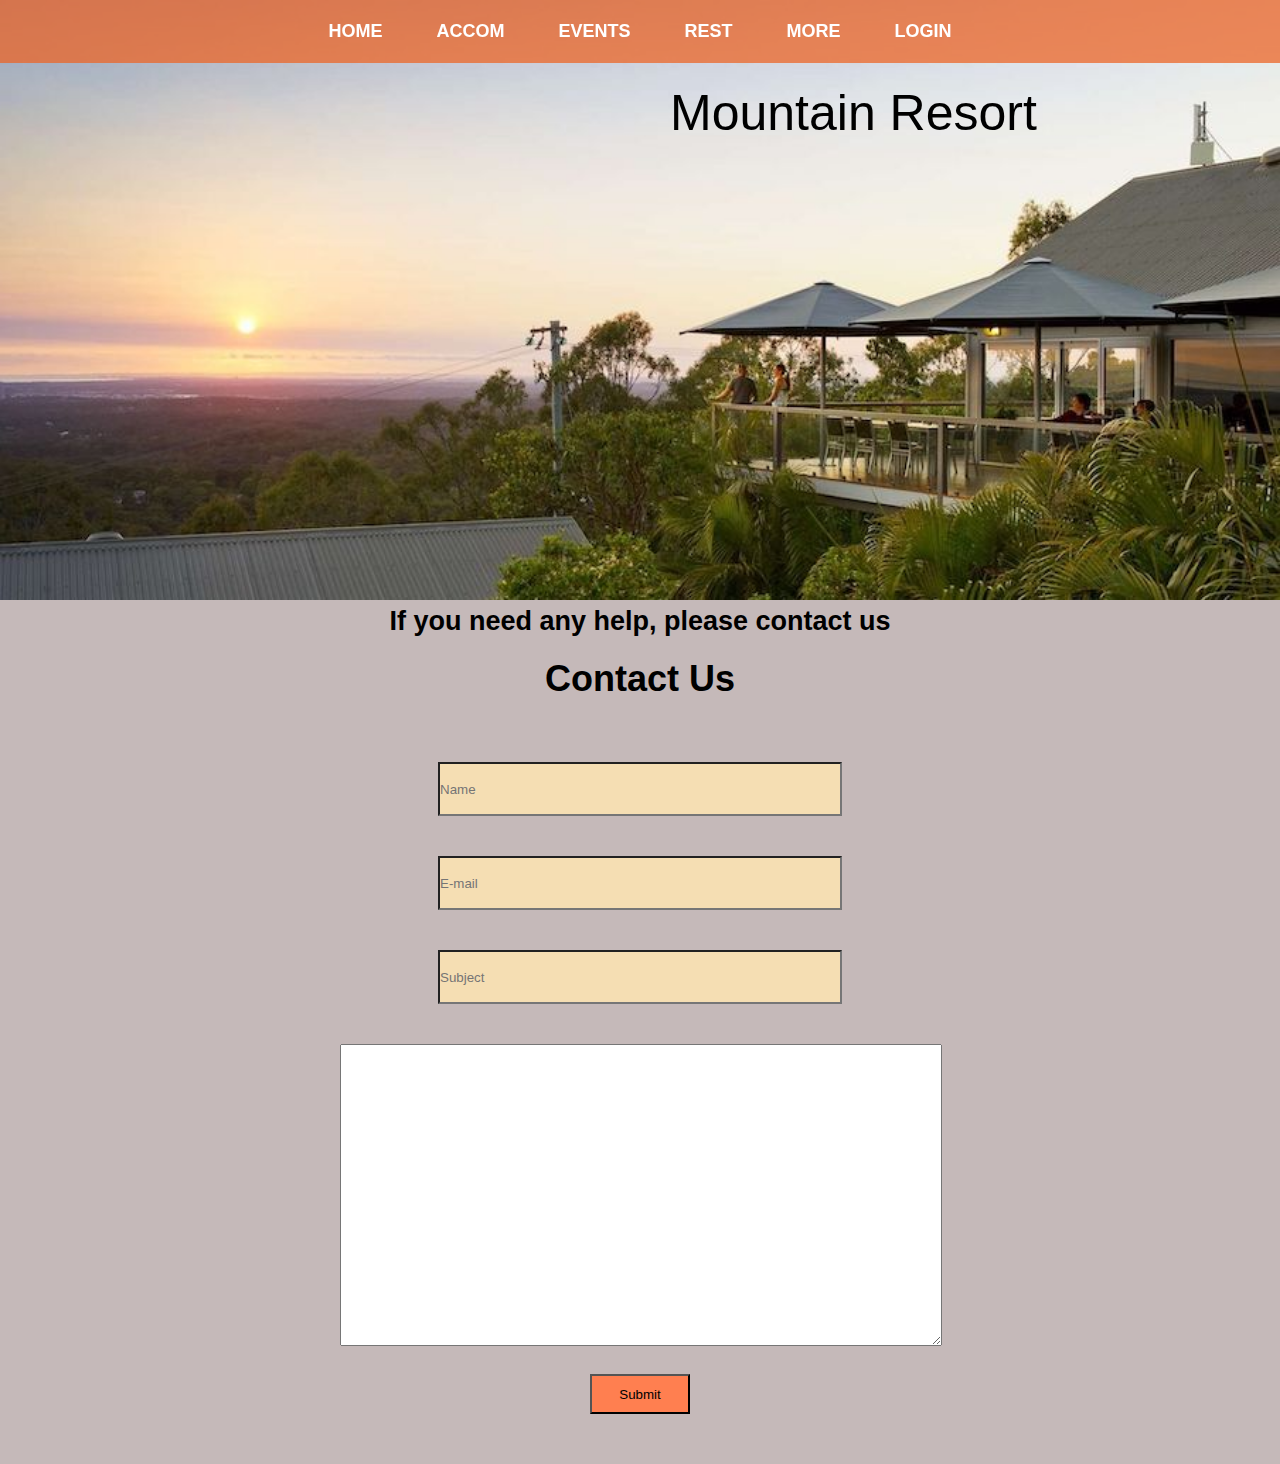
<file: MORE.html>
<!doctype html>
<html lang="en">
	<head>
		<meta charset="utf-8">
		<title>Mountain Resort</title>
		<link rel="stylesheet" href="css/style.css">
		<style>
			.group{
				margin-top: 50px;
			}
			.group>input{
				width: 400px;
				height: 50px;
				margin-top: 20px;
			}
			.group>textarea{
				width: 600px;
				height: 300px;
				margin-top: 20px;
				font-size: 20px;
			}
			.group>button{
				width: 100px;
				height: 40px;
				background-color: coral;
				margin-bottom: 50px;
			}
		</style>
	</head>
    <body>

		<header id="page-header">
			<div style="text-align: center;">
				<img src="images/logo.jpg"/>
				<div style="position: absolute; z-index: 2; left: 670px; top: 100px;">Mountain Resort</div>
			</div>
		</header>
        <nav id="menu">
			<ul>
				<li>
					<a href="index.html">HOME</a>
				</li>
				<li>
					<a href="ACCOM.html">ACCOM</a>
				</li><li>
					<a href="EVENTS.html">EVENTS</a>
				</li>
				<li>
					<a href="REST.html">REST</a>
				</li>
				<li>
					<a href="MORE.html">MORE</a>
				</li><li>
					<a href="Login.html">LOGIN</a>
				</li>
			</ul>
		</nav>
        <div class="newscontent">
			<h2>If you need any help, please contact us</h2>
            <div class="contact-form">
                <h1>Contact Us</h1>
                    <div class="group">
                        <input type="text" class="form-control name-form" placeholder="Name">
                        <input type="text" class="form-control email-form" placeholder="E-mail">
                        <input type="text" class="form-control subject-form" placeholder="Subject">
                        <textarea rows="4" cols="50" class="message-form"></textarea>
                        <button type="submit" class="btn btn-submit"><a href="success.html"> Submit</a></button>
                    </div>
            </div>
            
        </div>
    
    </body>
</file>
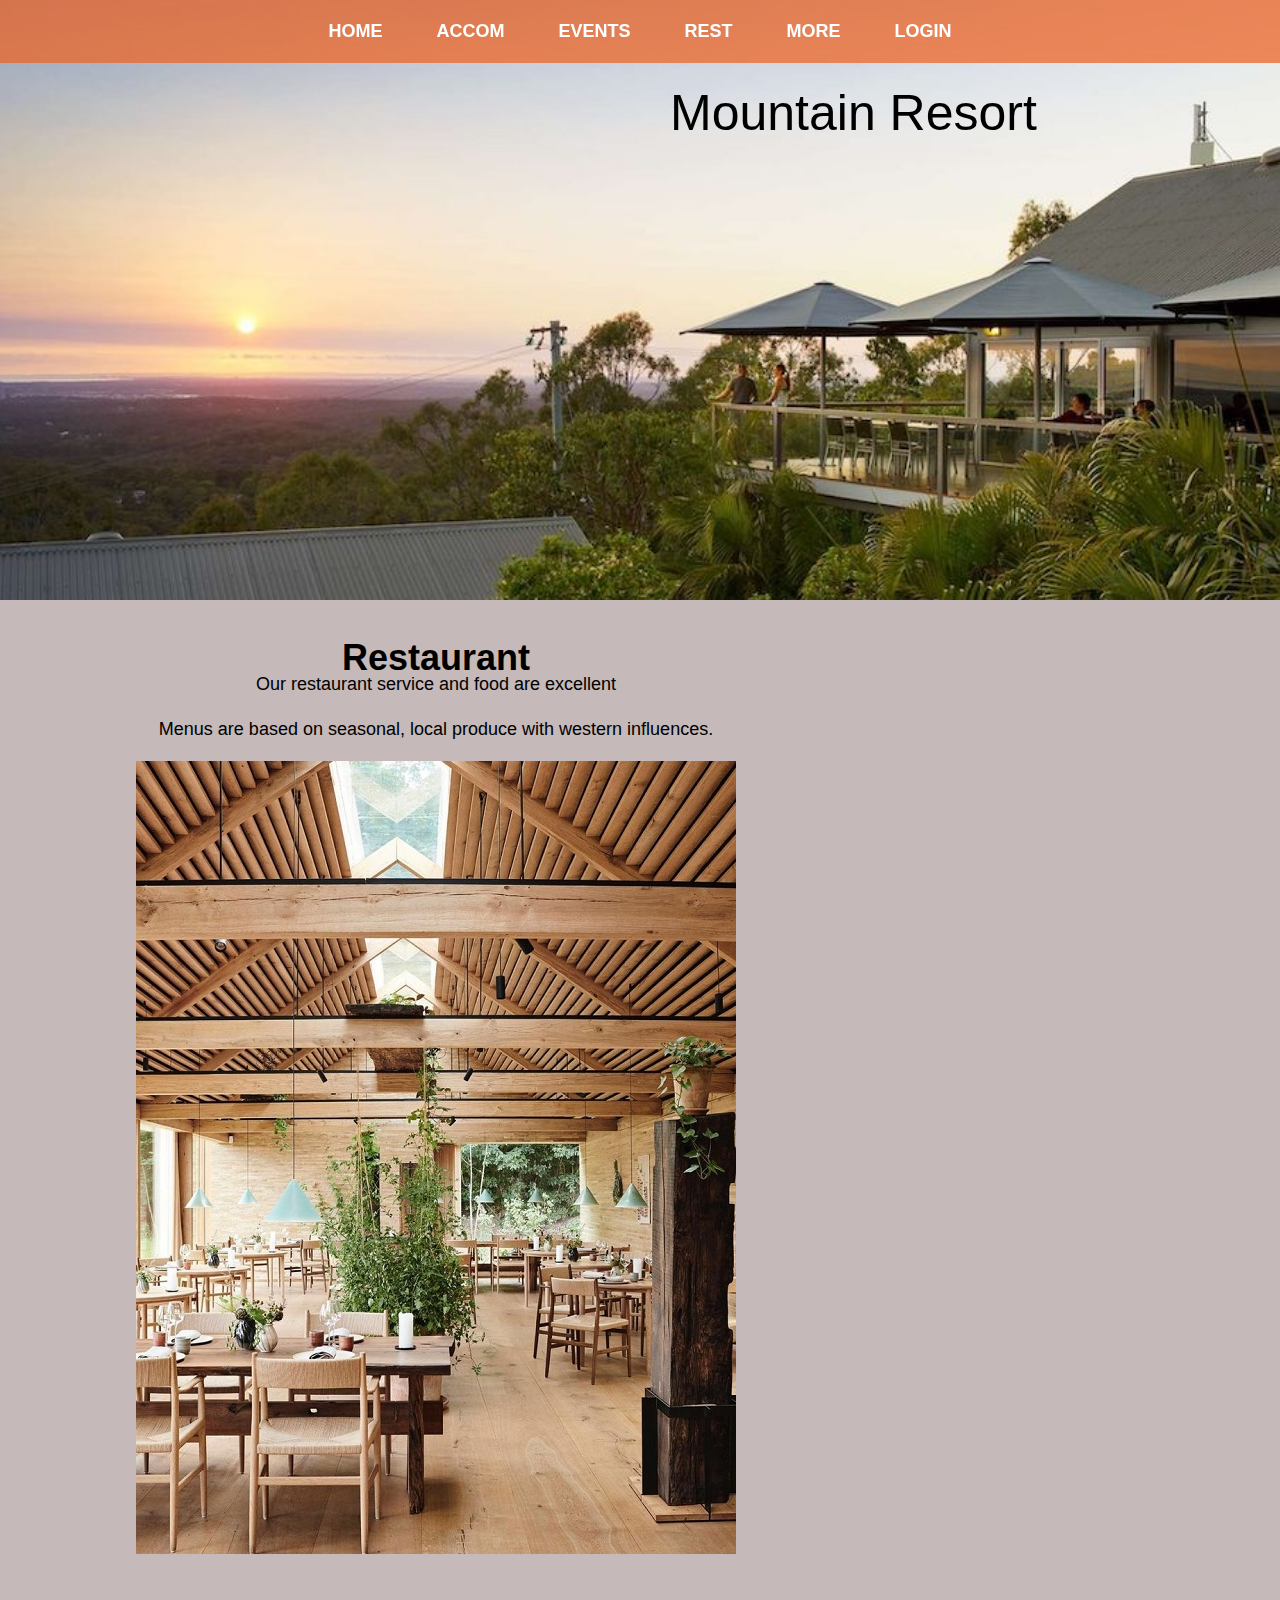
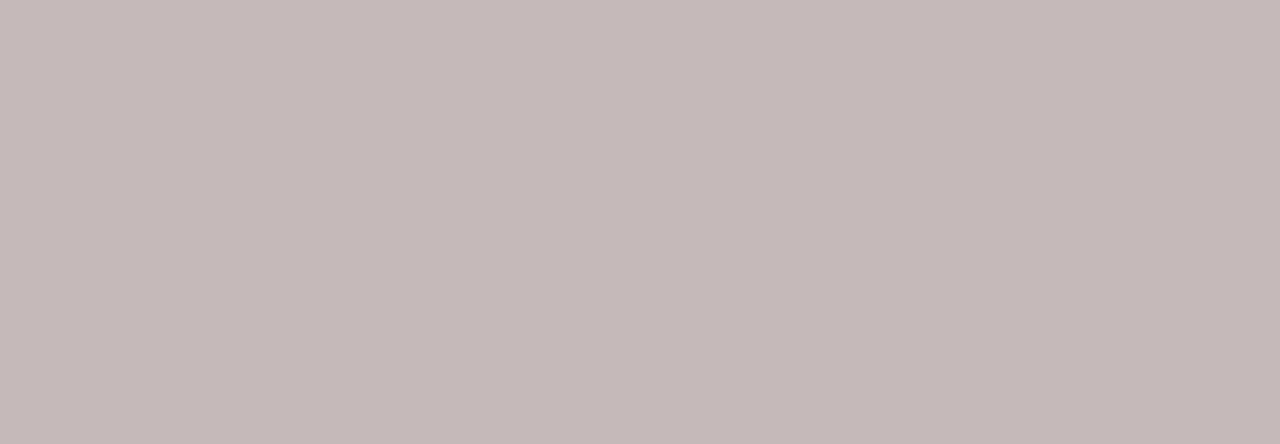
<file: REST.html>
<!doctype html>
<html lang="en">
	<head>
		<meta charset="utf-8">
		<title>Mountain Resort</title>
		<link rel="stylesheet" href="css/style.css">
		<style>
			.mainContent{
				width: 40%;
				float: left;
			}
			.mainContent_right{
				width: 60%;
				height: 1400px;
				float: left;
			}
			.conn{
				width: 100%;
				height: 200px;
				margin-top: 50px;
				transition: 1s;
				display: none;
				z-index: -10;
			}
			.an {
				/* 动画名称 */
				animation-name: an1;
				/* 持续时间 */
				animation-duration: 1.5s;
				display: block;
				z-index: -10;
			}
			.conn>img{
				width: 30%;
				height: 200px;
				float: left;
			}
			.conn>p{
				float: left;
				margin-top: 20px;
				margin-left: 30px;
			}
			@keyframes an1 {
				0% {
					opacity: 0.3;
					transform: translateX(200px);
				}
				100% {
					opacity: 1;
				}
			}
		</style>
	</head>
    <body>

		<header id="page-header">
			<div style="text-align: center;">
				<img src="images/logo.jpg"/>
				<div style="position: absolute; z-index: 2; left: 670px; top: 100px;">Mountain Resort</div>
			</div>
		</header>
        <nav id="menu" style="z-index: 10;">
			<ul>
				<li>
					<a href="index.html">HOME</a>
				</li>
				<li>
					<a href="ACCOM.html">ACCOM</a>
				</li><li>
					<a href="EVENTS.html">EVENTS</a>
				</li>
				<li>
					<a href="REST.html">REST</a>
				</li>
				<li>
					<a href="MORE.html">MORE</a>
				</li><li>
					<a href="Login.html">LOGIN</a>
				</li>
			</ul>
		</nav>

		<article style="min-width: 2000px;">
			<div class="mainContent">
				<h1>Restaurant</h1>
				<p>
					Our restaurant service and food are excellent</p>
				<p>Menus are based on seasonal, local produce with western influences.
                	</p>
				<p><img src="images/rest.jpeg" alt="pic" class="picStyle"></p>
				
			</div>
			
			<div class="mainContent_right">
				<div class="conn">
					<img src="images/food1.jpg" alt="pic" >
					<p>Spicy Beef</p>
				</div>
				<div class="conn">
					<img src="images/food2.jpg" alt="pic" >
					<p>Sushi</p>
				</div>
				<div class="conn">
					<img src="images/food3.jpg" alt="pic" >
					<p>Seafood Noodles</p>
				</div>
				<div class="conn">
					<img src="images/food4.jpg" alt="pic" >
					<p>Kebabs</p>
				</div>
				<div class="conn">
					<img src="images/food5.jpg" alt="pic" >
					<p>Desserts</p>
				</div>
			</div>

		</article>
		<script>
			// 监视窗口滚动，滚动掉某一段长度后 对应高度的图文出现
			window.onscroll = function(){
				// 获取当前滚动了多少高度
				var scrollTops = document.documentElement.scrollTop || document.body.scrollTop;
				// 获取到所有的conn元素
				var conns =document.querySelectorAll('.conn') 
				// 当滚动了1250 最后一张图出现
				if (scrollTops>=1250) {
					conns[4].className='conn an'
				// 当滚动了1000 第4张图出现
				} else if (scrollTops>=1000) {
				// 当滚动了750 第3张图出现  以此类推
					conns[3].className='conn an'
				} else if (scrollTops>=750) {
					conns[2].className='conn an'
				} else if (scrollTops>=500) {
					conns[1].className='conn an'
				} else if (scrollTops>=250) {
					conns[0].className='conn an'
				}
			}	
		</script>
    </body>
</file>
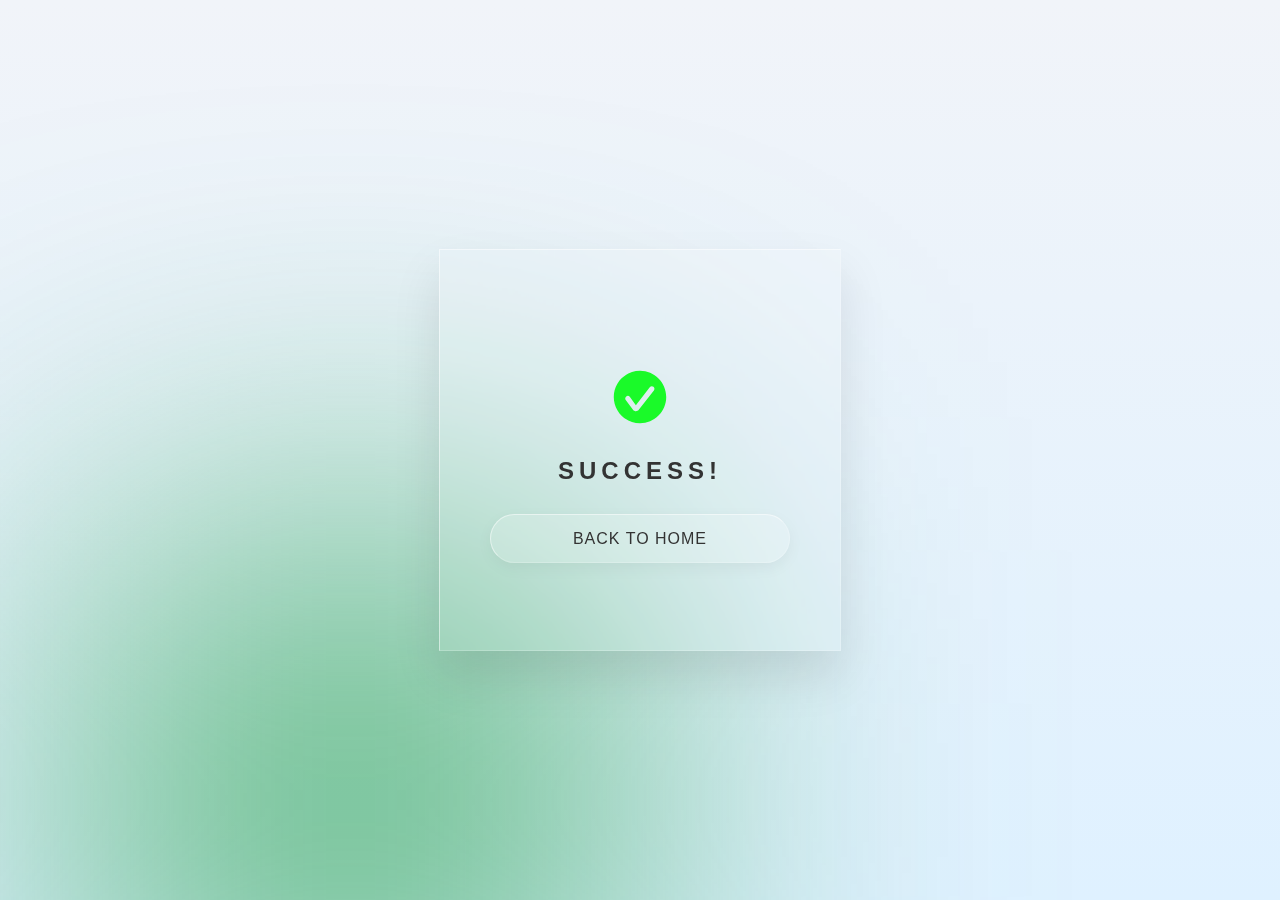
<file: success.html>
<!DOCTYPE html>
<html lang="en">
 
<head>
    <meta charset="UTF-8">
    <meta name="viewport" content="width=device-width, initial-scale=1.0">
 
    <link rel="stylesheet" href="css/style.css">
 
</head>
 
<body>
    <main>
        <div class="color"></div>
        <div class="container">
            <div class="form">
                <svg t="1665046504964" class="icon" viewBox="0 0 1024 1024" version="1.1" xmlns="http://www.w3.org/2000/svg" p-id="2144" width="200" height="200"><path d="M512 64.383234C264.7878 64.383234 64.383234 264.7878 64.383234 512s200.404567 447.616766 447.616766 447.616766 447.616766-200.404567 447.616766-447.616766S759.2122 64.383234 512 64.383234zM749.24404 399.346715 490.771928 730.197844c-25.757381 32.969325-73.223154 32.730188-98.382691-0.833916L268.525094 564.127936c-14.827561-19.780982-10.813317-47.835721 8.967665-62.664303 19.780982-14.827561 47.836743-10.813317 62.664303 8.967665l101.483305 142.855154 237.057022-309.05485c15.21897-19.480527 43.349333-22.93576 62.830882-7.71679C761.008798 351.734802 764.46301 379.865166 749.24404 399.346715z" p-id="2145" fill="#1afa29"></path></svg>
                <h2>SUCCESS!</h2>
                <form>
                    <div class="inputBox">
                        <a href="index.html">BACK TO HOME</a>
                    </div>
                </form>
                </div>
            </div>
        </div>
    </section>
</body>

</html>
</file>
<file: css/style.css>
:root {
  --Color: lightblue;

}

* {
	margin: 0;
	padding: 0;
}

body {
	font-family: Helvetica, Arial, sans-serif;
	font-size: 18px;
	line-height: 1.5em;
}
a{
	text-decoration: none;
	color: black;
}
/* Mobile Size Overrides */
@media only screen and (min-width: 460px) {

	body {
		background: rgb(241, 155, 134);
	}

}
/* Tablet Size Overrides */
@media only screen and (min-width: 750px) {

	body {
		background:white
	}

}

/* Desktop Size Overrides */
@media only screen and (min-width: 1200px) {

	body {
		background:rgb(197, 185, 185)
	}

}

/* Page Header */


#page-header>div>img{
	width: 100%;
	height: 600px;
}
#page-header>div>div{
	font-size: 50px;
}





#menu {
	background: rgba(236, 101, 39, 0.75);
	position: fixed;
	top: 0;
	left: 0;
	width: 100%;
}

#menu ul {
	display: flex;
	justify-content: center;
}

#menu li {
	list-style: none;
}

#menu a {
	display: block;
	color: white;
	padding: 1em 1.5em;
	text-decoration: none;
	font-weight: bold;
	transition: all var(--transitionDuration) ease;
}

#menu a:hover {
	background-color: white;
	color: black;
}

/* Article */

article {
	padding: 2em;
	text-align: center;
}

article h2 {
	font-size: 3em;
	margin-bottom: 0.5em;
	
}



article p {
	margin-bottom: 1em;
}
article p2{
	font-size: 0.8em;
}
.button a {
	display: inline-block;
	color: black;
	text-decoration: none;
	font-weight: bold;
	padding: 0.5em 1em;
	border: 2px solid black;
	border-radius: 5px;
	transition: all var(--transitionDuration) ease;
}

.button a:hover {
	background: black;
	color: white;
}

.button a:active {
	transform: scale(0.9);
}
/* more*/
.newscontent{
    margin-bottom: 0;
    text-align: center;
}

.contact-form>h1{
	margin-top: 5%;
 text-align: center;
	
}


.contact-form{
	z-index: 9999;
    width: 600px;
	margin: 0 auto;
}
.name-form{
width: 100%;
background: none;
background-color: wheat;
margin-bottom: 20px;

}
.email-form{
width: 100%;
background: none;
background-color: wheat;
margin-bottom: 20px;

}
.subject-form{
width: 100%;
background: none;
background-color: wheat;
margin-bottom: 20px;

}
.message-form{
width: 100%;
margin-bottom: 20px;
 
}

/* Login*/
.header{
	text-align: center;
	margin-top: 20px;
}
.main>form{
	text-align: center;
}
.left-form>h2{
	color: coral;
	margin-top: 20px;
}
.left-form>li>input{
	width: 450px;
	height: 50px;
	margin-top: 20px;
}
.left-form>button{
	width: 450px;
	height: 50px;
	margin-top: 20px;
}
.right-form>h3{
	color: coral;
	margin-top: 20px;
}
.right-form>div>li>input{
	width: 450px;
	height: 50px;
	margin-top: 20px;
}
.right-form>div>button{
	width: 450px;
	height: 50px;
	margin-top: 20px;
	margin-bottom: 50px;
}
/* sumbit */
main {
    height:100vh;
    position: relative;
    overflow: hidden;
    display: flex;
    justify-content: center;
    align-items: center;
    background: linear-gradient(to bottom, #f1f4f9, #dff1ff);
}
 

main .color {
    position: absolute;
    filter: blur(200px);
}
 
main .color {
    bottom: -150px;
    left: 100px;
    width: 500px;
    height: 500px;
    background: rgba(39, 160, 75,0.8);
}
.booking_success .color{
    background: rgba(248, 107, 7, 0.8);
}
.box {
    position: relative;
    height: 100vh;
}
 
 
.box .circle {
    position: absolute;
    background: rgba(255, 255, 255, 0.1);
    backdrop-filter: blur(5px);
    box-shadow: 0 25px 45px rgba(0, 0, 0, 0.1);
    border: 1px solid rgba(255, 255, 255, 0.5);
    border-right: 1px solid rgba(255, 255, 255, 0.2);
    border-bottom: 1px solid rgba(255, 255, 255, 0.2);
    border-radius: 50%;
}
 

.container {
    position: relative;
    width: 400px;
    min-height: 400px;
    background: rgba(255, 255, 255, 0.1);
    display: flex;
    justify-content: center;
    align-items: center;
    backdrop-filter: blur(5px);
    box-shadow: 0 25px 45px rgba(0, 0, 0, 0.1);
    border: 1px solid rgba(255, 255, 255, 0.5);
    border-right: 1px solid rgba(255, 255, 255, 0.2);
    border-bottom: 1px solid rgba(255, 255, 255, 0.2);
}
 
.form {
    position: relative;
    width: 100%;
    height: 100%;
    padding:0 50px;
}
 
.form h2 {
    position: relative;
    color: #333;
    font-size: 24px;
    font-weight: 600;
    letter-spacing: 5px;
    margin-bottom: 30px;
	text-align: center;
}
 
.form .inputBox {
    width: 100%;
    margin-top: 20px;
}

.form .inputBox input {
    width: 100%;
    padding: 10px 20px;
    background: rgba(255, 255, 255, 0.2);
    outline: none;
    border: none;
    border-radius: 30px;
    border: 1px solid rgba(255, 255, 255, 0.5);
    border-right: 1px solid rgba(255, 255, 255, 0.2);
    border-bottom: 1px solid rgba(255, 255, 255, 0.2);
    font-size: 16px;
    letter-spacing: 1px;
    color: #333;
    box-shadow: 0 5px 15px rgba(0, 0, 0, 0.05);
}
 
.form .inputBox input::placeholder {
    color: #333;
}
 
 
.form .inputBox a{
    text-align: center;
    text-decoration: none;
    display: block;
    
    padding: 10px 20px;
    background: rgba(255, 255, 255, 0.2);
    outline: none;
    border: none;
    border-radius: 30px;
    border: 1px solid rgba(255, 255, 255, 0.5);
    border-right: 1px solid rgba(255, 255, 255, 0.2);
    border-bottom: 1px solid rgba(255, 255, 255, 0.2);
    font-size: 16px;
    letter-spacing: 1px;
    color: #333;
    box-shadow: 0 5px 15px rgba(0, 0, 0, 0.05);
}
.forget {
    margin-top: 6px;
    color: #fff;
    letter-spacing: 1px;
}
 
.forget a {
    color: #fff;
    font-weight: 600;
    text-decoration: none;
}
.icon{width: 60px;height: 60px;text-align: center;margin: 30px auto;display: block;}
/* ACCOM */
.con>h2{
    text-align: center;
    margin-top: 20px;
}
.cont>img{
    width: 20%;
    margin-top: 40px;
    float: left;
}
.cont>p{
    width: 50%;
    margin-left: 15%;
    font-size: 30px;
    line-height: 30px;
    float: left;
    margin-top: 70px;
}
.cont>p>span{
    font-weight: 600;
}
.con>a>button{
    border: 1px solid black;
    width: 150px;
    height: 40px;
    font-size: 20px;
    background-color: #fff;
    margin-left: 15%;
    margin-top: 50px;
    margin-bottom: 50px;
}

/* BOOK */
.widget{
    margin: 0 auto;
    text-align: center;
}
.form-group input{
    width: 400px;
    height: 40px;
    margin-top: 20px;
}

.inner>button{
    width: 150px;
    height: 35px;
    margin-top: 20px;
    background-color: coral;
}
.inner>button>a{
    display: block;
    width: 100%;
    height: 100%;
    line-height: 35px;
}
/* read more */
.conta{
    text-align: center;
}
.conta>div>object{
    width: 70%;
    height: 700px;
    margin-top: 20px;
    border: 1px solid beige;
}
.conta>div>img{
    width: 50%;
    margin-top: 50px;
}
</file>
